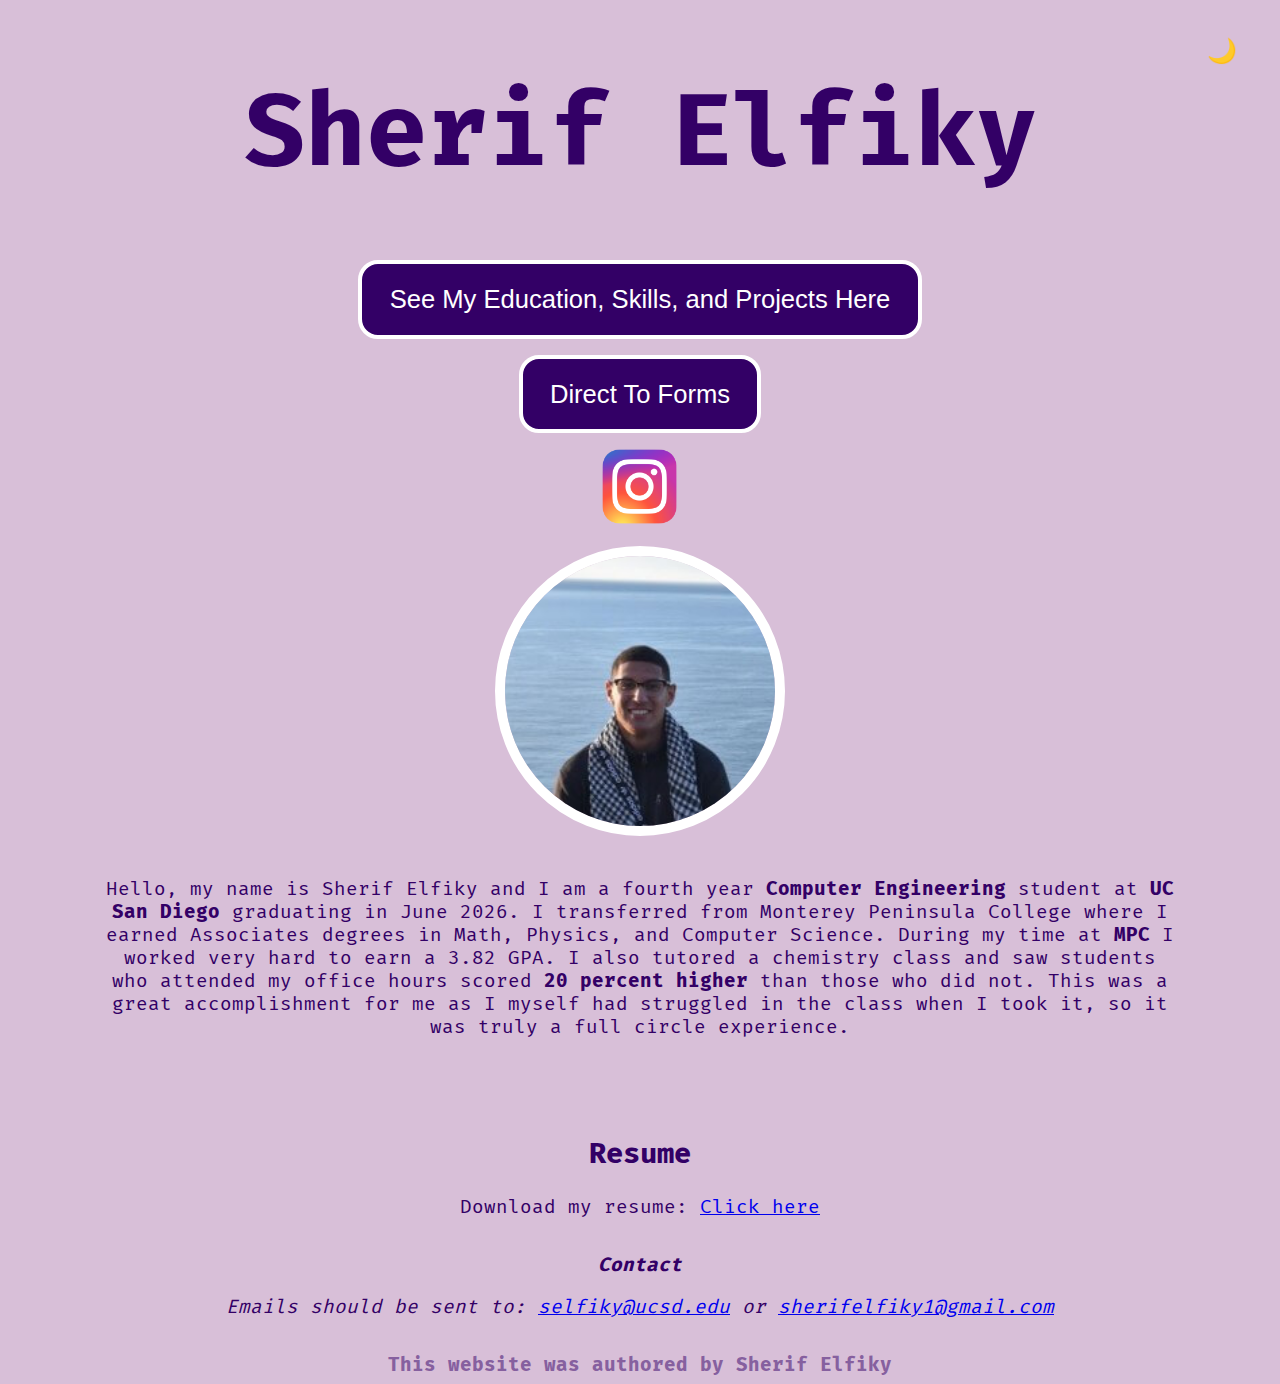
<file: index.html>
<!DOCTYPE html>
<html lang="en">

<head>
    <meta charset="UTF-8">
    <meta name="viewport" content="width=device-width, initial-scale=1.0">
    <title>Sherif's Portfolio</title>
    <link rel="icon" href="static/s-icon.png" type="image/png">
    <link rel="stylesheet" href="styles.css">

</head>

<body>
    <header>

        <h1>
            Sherif Elfiky
        </h1>

    </header>



    <main id="content">
        <nav class="for-nav_a">




            <a href="about.html"><button class="direct-buttons">See My Education, Skills, and Projects Here</button></a>
            <a href="forms.html"><button class="direct-buttons">Direct To Forms</button></a>

            <a href="https://www.instagram.com/sherifelfiky.1/" target="_blank"><button class="button-padding">
                    <img src="static/instagram.svg.png" alt="instagram logo" width="75" height="75">

                </button></a>



        </nav>




        <picture id='Portfolio_Pic'>
            <img src="static/me.jpeg" alt="pic of me">
        </picture>



        









        <p id="summary">
            Hello, my name is Sherif Elfiky and
            I am a fourth year <b>Computer Engineering</b> student at <b> UC San Diego </b> graduating in June 2026.
            I transferred from Monterey Peninsula College where I earned Associates degrees in
            Math, Physics, and Computer Science. During my time at <b> MPC </b> I worked very hard to
            earn a 3.82 GPA. I also tutored a chemistry class and saw
            students who attended my office hours scored <b>20 percent higher</b> than those
            who did not. This was a great accomplishment for me as I myself had struggled in the class
            when I took it, so it was truly a full circle experience.



        </p>


        <br>

        <section id="resume">
            <h2>Resume</h2>
            <p>Download my resume: <a href="static/my-resume.pdf" download>Click here</a></p>
        </section>


        <address id="Contact_Me">
            <strong>Contact</strong>
            <p>Emails should be sent to:
                <a href="mailto:selfiky@ucsd.edu">selfiky@ucsd.edu</a> or
                <a href="mailto:sherifelfiky1@gmail.com">sherifelfiky1@gmail.com</a>
            </p>
        </address>



        <footer class="blended-color">
            <strong>This website was authored by Sherif Elfiky</strong>
        </footer>




    </main>

    <script src="themes.js"></script>
</body>





</html>
</file>
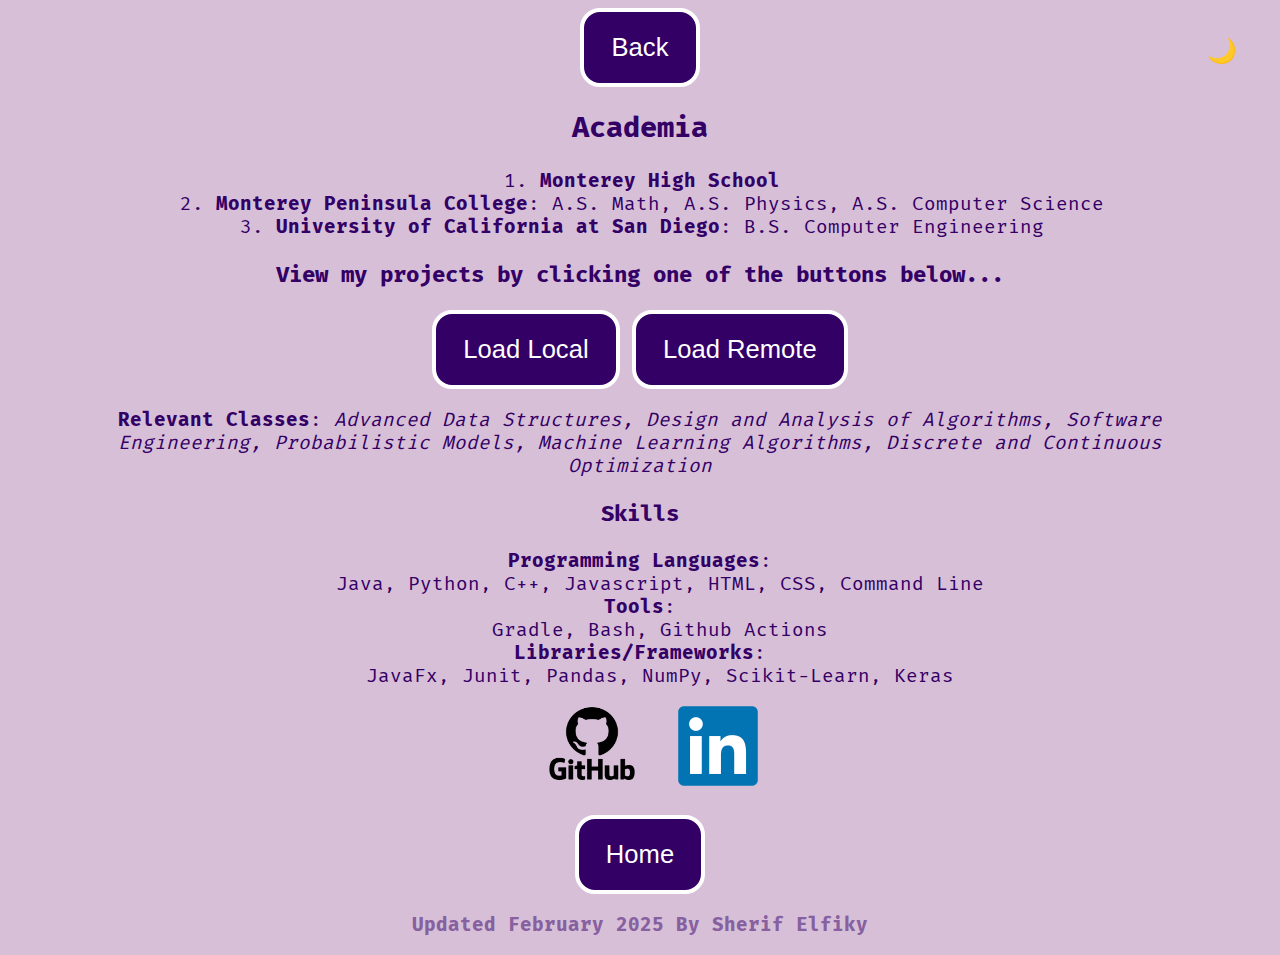
<file: about.html>
<!DOCTYPE html>
<html lang="en">

<head>
    <meta charset="UTF-8">
    <meta name="viewport" content="width=device-width, initial-scale=1.0">
    <title>More About Me</title>

    <link rel="stylesheet" href="styles.css">

    <link rel="icon" href="static/s-icon.png" type="image/png">


</head>


<body>

    <noscript>
        <style>
            #theme-toggle {
                display: none;
            }
        </style>
        <p>JavaScript is required for theme switching.</p>
    </noscript>

    <a href="index.html"><button class="direct-buttons">Back</button></a>


    

    <section id="School-Projects">
        <h2> Academia</h2>
        <ol class="lists">

            <li><b>Monterey High School</b></li>
            <li><b>Monterey Peninsula College</b>: A.S. Math, A.S. Physics, A.S. Computer Science</li>
            <li><b>University of California at San Diego</b>: B.S. Computer Engineering</li>

        </ol>

        


        <h3>View my projects by clicking one of the buttons below...</h3>

       


        
            <button id="load-local" class="direct-buttons">Load Local</button>
            <button id="load-remote" class="direct-buttons">Load Remote</button>
       



        <div id="project-cards">


        </div>

      

    </section>


    <div id="classes-taken">
        <p> <strong>Relevant Classes</strong>: <i>Advanced Data Structures, Design and Analysis of Algorithms, Software
                Engineering,
                Probabilistic
                Models, Machine Learning Algorithms, Discrete and Continuous Optimization </i> </p>
    </div>



    <h3>Skills</h3>
    <dl>
        <dt><b>Programming Languages</b>:</dt>
        <dd> Java, Python, C++, Javascript, HTML, CSS, Command Line</dd>

        <dt><b>Tools</b>:</dt>
        <dd>Gradle, Bash, Github Actions </dd>

        <dt><b>Libraries/Frameworks</b>:</dt>
        <dd>JavaFx, Junit, Pandas, NumPy, Scikit-Learn, Keras </dd>
    </dl>


    <nav class="for-nav_b">



        <a href="https://github.com/Sherif-Elfiky" target="_blank"> <button class="button-padding">
                <img src="static/git.png" alt="github logo" width="140" height="75">
            </button>
        </a>





        <a href="https://www.linkedin.com/in/sherif-elfiky01" target="_blank"> <button class="button-padding"> <img
                    src="static/in.png" alt="linkedin logo" width="80" height="80">
            </button>
        </a>


    </nav>
    <br>

    <footer class="blended-color">


        <a href="index.html">
            <button class="direct-buttons">Home</button>
        </a>
        <p><strong>Updated February 2025 By Sherif Elfiky</strong></p>


    </footer>

    <script src="projectcard.js"></script>
    <script src="projects.js"></script>
    <script src="themes.js"></script>



</body>


</html>
</file>
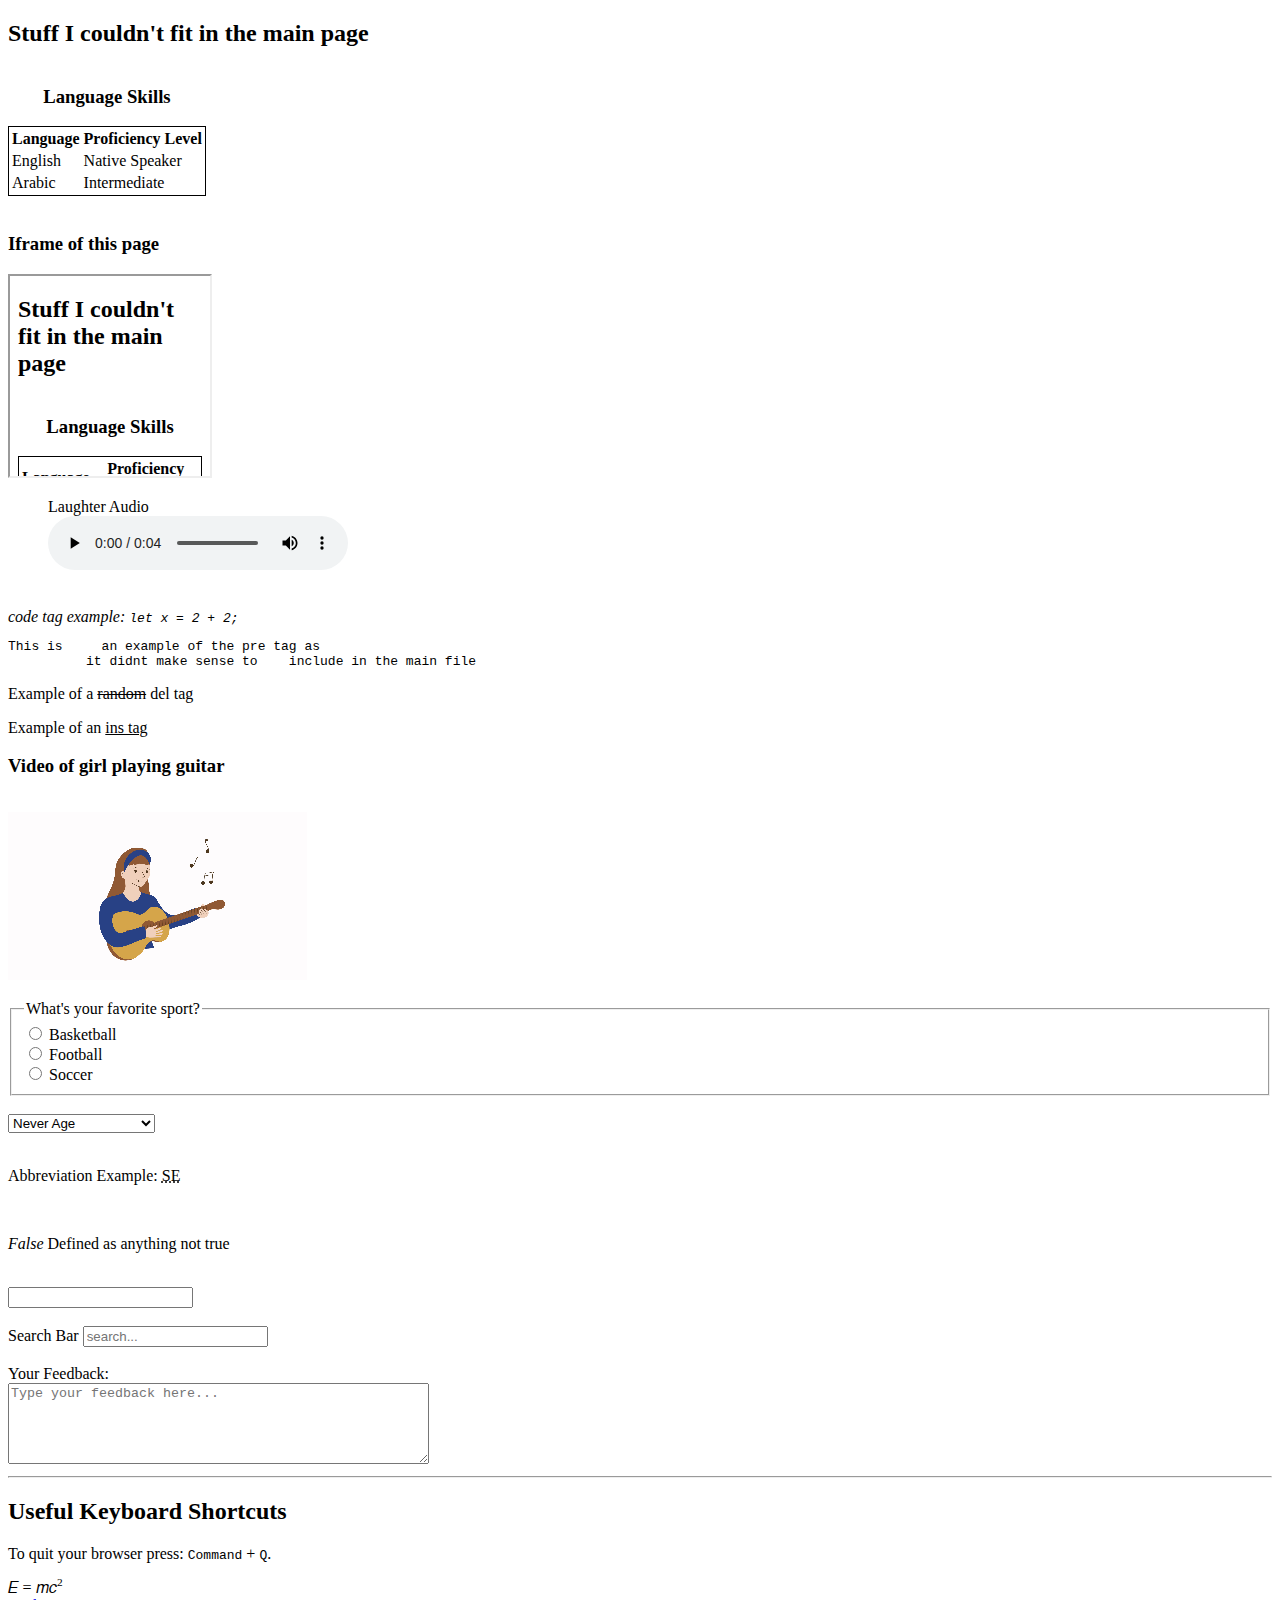
<file: experiments.html>
<!DOCTYPE html>
<html lang="en">


<head>
    <meta charset="UTF-8">
    <meta name="viewport" content="width=device-width, initial-scale=1.0">
    <title>Experiments</title>


</head>

<body>
    <header>
        <h2> Stuff I couldn't fit in the main page</h2>


    </header>



    <table style="border: 1px solid black;">
        <caption>
            <h3> Language Skills </h3>
        </caption>


        <colgroup>
            <col span="1">
            <col span="1">
        </colgroup>

        <thead>
            <tr>
                <th>Language</th>
                <th>Proficiency Level</th>
            </tr>
        </thead>
        <tbody>
            <tr>
                <td>English</td>
                <td>Native Speaker</td>
            </tr>
            <tr>
                <td>Arabic</td>
                <td>Intermediate</td>
            </tr>
        </tbody>
    </table>

    <br>

    <h3>Iframe of this page</h3>
    <iframe src="experiments.html" width="200" height="200" title="This Page Framed"></iframe>



    <br>

    <figure>
        <figcaption>Laughter Audio</figcaption>
        <audio controls>
            <source src="laugh.wav" type="audio/wav">
        </audio>
    </figure>

    <br>




    <i>code tag example: <code> let x = 2 + 2;</code></i>

    <pre>This is     an example of the pre tag as    
          it didnt make sense to    include in the main file</pre>


    <p>Example of a <del>random</del> del tag</p>

    <p>Example of an <ins>ins tag</ins></p>





    <h3>Video of girl playing guitar</h3>

    <video width="299" height="200" autoplay loop muted>
        <source src="guitar.mp4" type="video/mp4">

    </video>

    <br>

    <fieldset>
        <legend>What's your favorite sport?</legend>
        <input type="radio" id="Basketball" name="sport" value="Basketball">
        <label for="Basketball">Basketball</label><br>

        <input type="radio" id="Football" name="sport" value="Football">
        <label for="Football">Football</label><br>

        <input type="radio" id="Soccer" name="sport" value="Soccer">
        <label for="Soccer">Soccer</label><br>

    </fieldset>

    <br>


    <select>
        <optgroup label="Would You Rather(1)">
            <option value="1">Never Age</option>
            <option value="2">Be Extremely Rich</option>
        </optgroup>
        <optgroup label="Would You Rather(2)">
            <option value="3">Lose Hearing</option>
            <option value="4">Lose Eyesight</option>
        </optgroup>
    </select>

    <br><br>



    <p> Abbreviation Example: <abbr title="Sherif Elfiky"> SE </abbr>
    </p>

    <br>

    <p><dfn>False</dfn> Defined as anything not true</p>




    <dialog id="My_Dialog">
        <form method="dialog">
            <p>Dialog Box</p>
            <button type="submit">Close</button>
        </form>
    </dialog>

    <br>



    <input list="teams" name="Basktball" id="Bastketball_Teams">
    <datalist id="teams">
        <option value="warriors">
        <option value="lakers">
        <option value="kings">
        <option value="clippers">
    </datalist>




    <br><br>

    <search>
        <label for="search-bar">Search Bar</label>
        <input type="search" id="search-bar" name="query" placeholder="search...">
    </search>

    <br>





    <form action="#">
        <label for="feedback">Your Feedback:</label><br>
        <textarea id="feedback" name="feedback" rows="5" cols="50" placeholder="Type your feedback here..."></textarea>
    </form>

    <hr>


    <h2>Useful Keyboard Shortcuts</h2>

    <p>To quit your browser press: <kbd>Command</kbd> + <kbd> Q</kbd>.</p>


    <math xmlns="http://www.w3.org/1998/Math/MathML">
        <mrow>
            <mi>E</mi>
            <mo>=</mo>
            <mi>m</mi>
            <msup>
                <mi>c</mi>
                <mn>2</mn>
            </msup>
        </mrow>
    </math>

    <br>


    <a href="index.html">Back to Main Page</a>
</body>

</html>
</file>
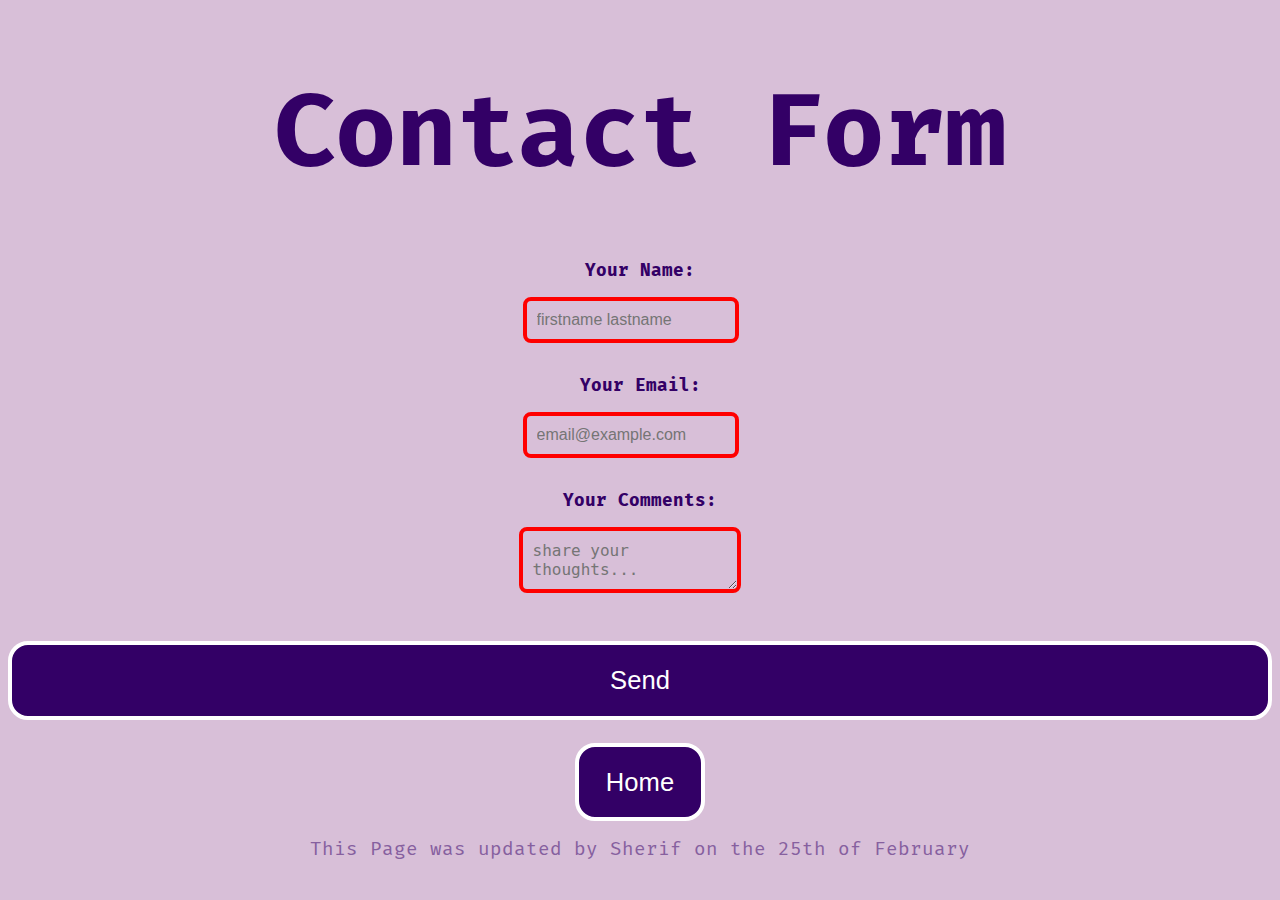
<file: forms-no-js.html>
<!DOCTYPE html>
<html lang="en">

<head>
    <meta charset="UTF-8">
    <meta name="viewport" content="width=device-width, initial-scale=1.0">
    <title>forms</title>
    <link rel="icon" href="static/s-icon.png" type="image/png">
    <link rel="stylesheet" href="styles.css">

</head>

<body>

    <header>
        <h1>
            Contact Form
        </h1>
    </header>


    <form action="https://httpbin.org/post" method="POST">

        <div id="want-centered">

            <label>Your Name:
                <input type="text" name="your-name" required minlength="1" maxlength="100" pattern="[A-Za-z\s]+"
                    placeholder="firstname lastname">
                <output class="error"></output>
                <output class="info"></output>
            </label>


            <label> Your Email:
                <input type="email" name="your-email" required placeholder="email@example.com">
                <output class="error"></output>
                <output class="info"></output>
            </label>

            <label> Your Comments:
                <textarea name="your-comments" required minlength="1" maxlength="300" pattern="[A-Za-z\s]+"
                    placeholder="share your thoughts..."></textarea>
                <output class="error"></output>
                <output class="info"></output>
            </label>

            <noscript>
                <input type="hidden" name="possible_bot" value="true">
            </noscript>
        </div>



        <button class="direct-buttons">Send</button>







    </form>
    <br>



    <footer id="footer-elements" class="blended-color">
        <a href="index.html">
            <button class="direct-buttons">Home</button>
        </a>

        This Page was updated by Sherif on the 25th of February
    </footer>


</body>

</html>
</file>
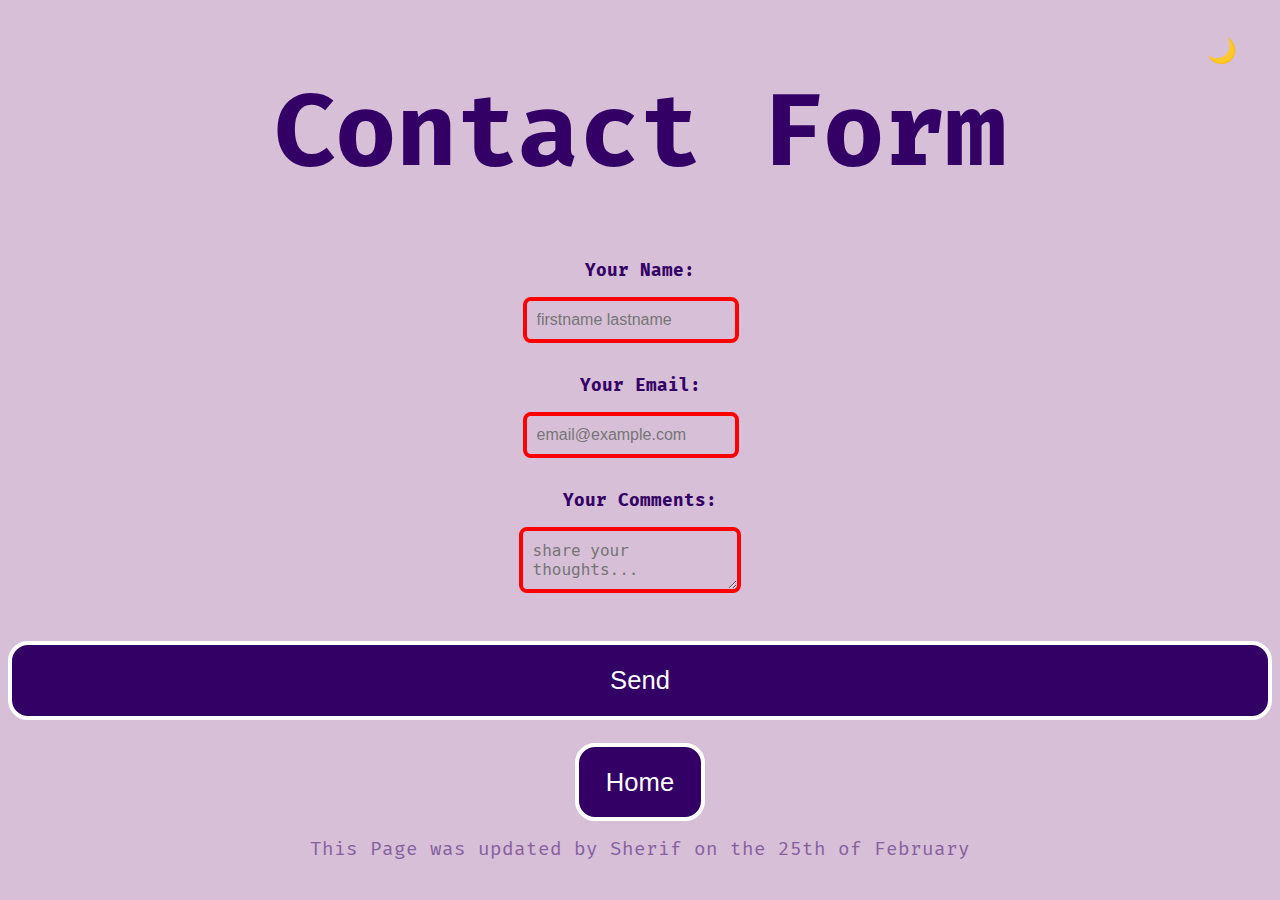
<file: forms.html>
<!DOCTYPE html>
<html lang="en">

<head>
    <meta charset="UTF-8">
    <meta name="viewport" content="width=device-width, initial-scale=1.0">
    <title>forms</title>
    <link rel="icon" href="static/s-icon.png" type="image/png">
    <link rel="stylesheet" href="styles.css">
</head>

<body>
    <header>
        <h1>Contact Form</h1>
    </header>

    <form action="https://httpbin.org/post" method="POST">
        <div id="want-centered">
            <label>Your Name:
                <input type="text" name="your-name" required minlength="1" maxlength="100" pattern="[A-Za-z\s]+"
                    placeholder="firstname lastname">
                <output class="error"></output>
                <output class="info"></output>
            </label>

            <label>Your Email:
                <input type="email" name="your-email" required placeholder="email@example.com">
                <output class="error"></output>
                <output class="info"></output>
            </label>

            <label>Your Comments:
                <textarea name="your-comments" required minlength="1" maxlength="300" pattern="[A-Za-z\s]+"
                    placeholder="share your thoughts..."></textarea>
                <output class="error"></output>
                <output class="info"></output>
            </label>

            <noscript>
                <input type="hidden" name="possible_bot" value="true">
            </noscript>
        </div>

        <!-- Hidden field to capture errors with new id -->
        <input type="hidden" name="form-errors" id="hidden-form-errors">

        <button class="direct-buttons">Send</button>
    </form>
    <br>

    <div id="error-messages"></div> <!-- Section to show all errors -->

    <footer id="footer-elements" class="blended-color">
        <a href="index.html">
            <button class="direct-buttons">Home</button>
        </a>
        This Page was updated by Sherif on the 25th of February
    </footer>

    <script>
        document.addEventListener("DOMContentLoaded", function () {
            const form = document.querySelector("form");
            const nameInput = document.getElementsByName("your-name")[0];
            const emailInput = document.getElementsByName("your-email")[0];
            const commentsInput = document.getElementsByName("your-comments")[0];
            const nameErrorOutput = nameInput.nextElementSibling;
            const emailErrorOutput = emailInput.nextElementSibling;
            const commentsErrorOutput = commentsInput.nextElementSibling;
            const nameInfoOutput = nameErrorOutput.nextElementSibling;
            const emailInfoOutput = emailErrorOutput.nextElementSibling;
            const commentsInfoOutput = commentsErrorOutput.nextElementSibling;

            let form_errors = [];

            function validateName() {
                if (!nameInput.checkValidity()) {
                    nameErrorOutput.textContent = "Invalid name format. Only letters and spaces allowed.";
                    form_errors.push({ field: "your-name", error: "Invalid name format." });
                } else {
                    nameErrorOutput.textContent = "";
                }
            }

            function validateEmail() {
                if (!emailInput.checkValidity()) {
                    emailErrorOutput.textContent = "Please enter a valid email address.";
                    form_errors.push({ field: "your-email", error: "Invalid email format." });
                } else {
                    emailErrorOutput.textContent = "";
                }
            }

            function validateComments() {
                if (!commentsInput.checkValidity()) {
                    commentsErrorOutput.textContent = "Invalid characters in comments.";
                    form_errors.push({ field: "your-comments", error: "Invalid characters in comments." });
                } else {
                    commentsErrorOutput.textContent = "";
                }
            }

            function maskInput(input, pattern) {
                input.addEventListener("input", function () {
                    let value = input.value;
                    input.value = value.replace(new RegExp(`[^${pattern}]`, 'g'), '');
                });
            }

            function displayErrorMessages() {
                const errorMessagesDiv = document.getElementById("error-messages");
                errorMessagesDiv.innerHTML = ""; // Clear previous error messages
                form_errors.forEach(error => {
                    const errorElement = document.createElement("div");
                    errorElement.textContent = `Error in ${error.field}: ${error.error}`;
                    errorMessagesDiv.appendChild(errorElement);
                });
            }

            function updateCommentsInfo() {
                const maxLength = commentsInput.maxLength;
                const currentLength = commentsInput.value.length;
                const remaining = maxLength - currentLength;
                commentsInfoOutput.textContent = `${remaining} characters remaining`;

                if (remaining <= 50) {
                    commentsInfoOutput.style.color = "orange";
                }
                if (remaining <= 10) {
                    commentsInfoOutput.style.color = "red";
                }
                if (remaining <= 0) {
                    commentsInfoOutput.style.color = "red";
                    commentsInput.setCustomValidity("Exceeded character limit.");
                } else {
                    commentsInput.setCustomValidity("");
                }
            }

            nameInput.addEventListener("input", validateName);
            emailInput.addEventListener("input", validateEmail);
            commentsInput.addEventListener("input", validateComments);
            commentsInput.addEventListener("input", updateCommentsInfo);

            form.addEventListener("submit", function (event) {
                event.preventDefault();

                form_errors = [];

                validateName();
                validateEmail();
                validateComments();

                displayErrorMessages(); // Display errors on the page

                // Check if there are any errors
                if (form_errors.length === 0) {
                    // If no errors, submit the form
                    const formErrorsInput = document.getElementById("hidden-form-errors");
                    formErrorsInput.value = JSON.stringify(form_errors);

                    // Log the form errors for debugging
                    console.log("Form errors:", form_errors);
                    form.submit();
                } else {
                    // If there are errors, populate the hidden field with the errors and send them
                    const formErrorsInput = document.getElementById("hidden-form-errors");
                    formErrorsInput.value = JSON.stringify(form_errors);
                    console.log("Form errors:", form_errors);
                    // Optionally, show the errors in the UI or handle them as needed
                }
            });

            maskInput(nameInput, /[^A-Za-z\s]/);
            maskInput(emailInput, /[^A-Za-z0-9@.\s]/);
        });
    </script>

    <script src="themes.js"></script>

</body>

</html>
</file>
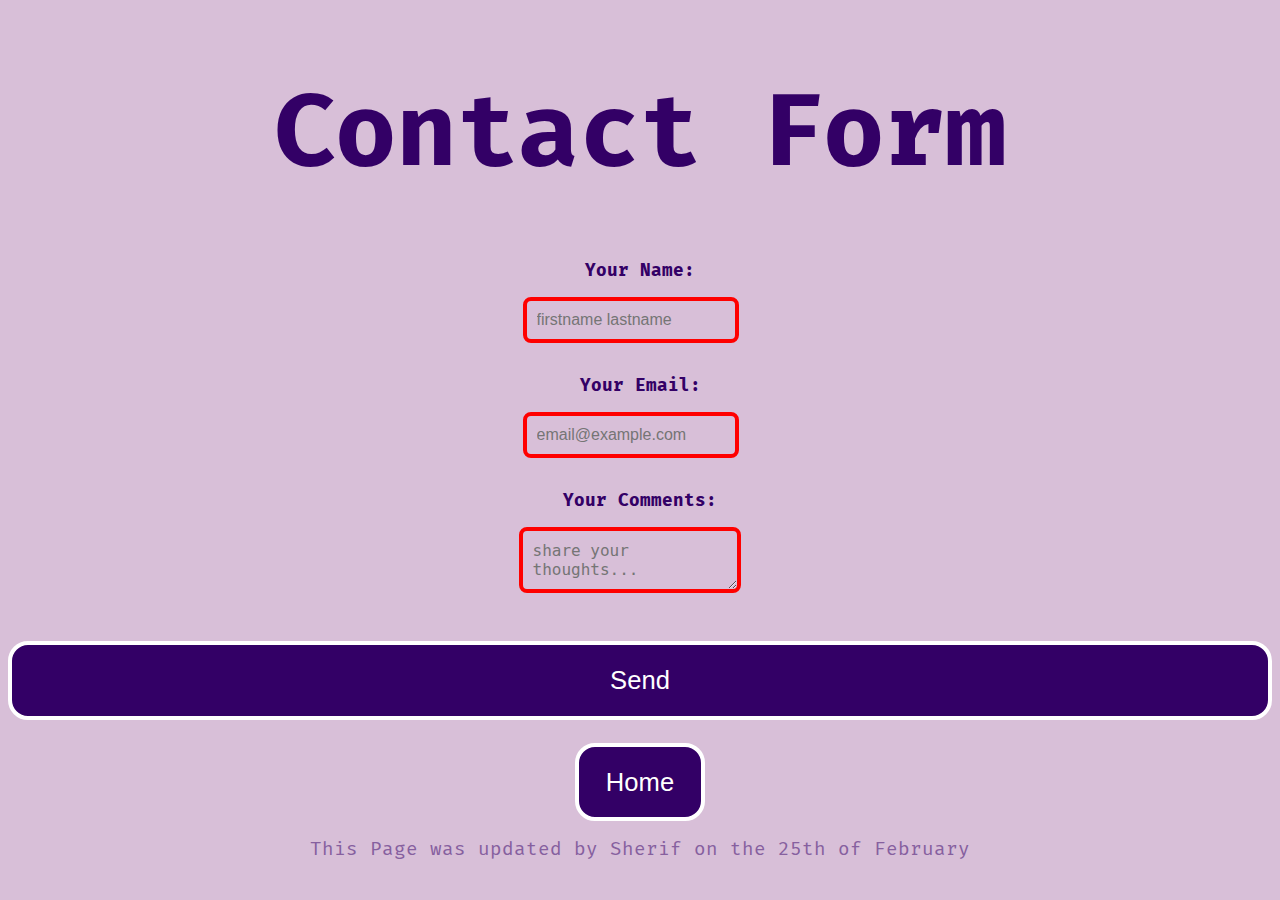
<file: part3forms.html>
<!DOCTYPE html>
<html lang="en">

<head>
    <meta charset="UTF-8">
    <meta name="viewport" content="width=device-width, initial-scale=1.0">
    <title>forms</title>
    <link rel="icon" href="static/s-icon.png" type="image/png">
    <link rel="stylesheet" href="styles.css">
</head>

<body>

    <header>
        <h1>Contact Form</h1>
    </header>

    <form action="https://httpbin.org/post" method="POST">
        <div id="want-centered">
            <label>Your Name:
                <input type="text" name="your-name" required minlength="1" maxlength="100" pattern="[A-Za-z\s]+"
                    placeholder="firstname lastname">
                <output class="error"></output>
                <output class="info"></output>
            </label>

            <label>Your Email:
                <input type="email" name="your-email" required placeholder="email@example.com">
                <output class="error"></output>
                <output class="info"></output>
            </label>

            <label>Your Comments:
                <textarea name="your-comments" required minlength="1" maxlength="300" pattern="[A-Za-z\s]+"
                    placeholder="share your thoughts..."></textarea>
                <output class="error"></output>
                <output class="info"></output>
            </label>

            <noscript>
                <input type="hidden" name="possible_bot" value="true">
            </noscript>
        </div>

        <button class="direct-buttons">Send</button>
    </form>
    <br>

    <footer id="footer-elements" class="blended-color">
        <a href="index.html">
            <button class="direct-buttons">Home</button>
        </a>
        This Page was updated by Sherif on the 25th of February
    </footer>

    <script>
        document.addEventListener("DOMContentLoaded", function () {
            const form = document.querySelector("form");
            const nameInput = document.getElementsByName("your-name")[0];
            const emailInput = document.getElementsByName("your-email")[0];
            const commentsInput = document.getElementsByName("your-comments")[0];
            const nameErrorOutput = nameInput.nextElementSibling;
            const emailErrorOutput = emailInput.nextElementSibling;
            const commentsErrorOutput = commentsInput.nextElementSibling;
            const nameInfoOutput = nameErrorOutput.nextElementSibling;
            const emailInfoOutput = emailErrorOutput.nextElementSibling;
            const commentsInfoOutput = commentsErrorOutput.nextElementSibling;

            let form_errors = [];

            function validateName() {
                if (!nameInput.checkValidity()) {
                    nameErrorOutput.textContent = "Invalid name format. Only letters and spaces allowed.";
                    form_errors.push({ field: "your-name", error: "Invalid name format." });
                } else {
                    nameErrorOutput.textContent = "";
                }
            }

            function validateEmail() {
                if (!emailInput.checkValidity()) {
                    emailErrorOutput.textContent = "Please enter a valid email address.";
                    form_errors.push({ field: "your-email", error: "Invalid email format." });
                } else {
                    emailErrorOutput.textContent = "";
                }
            }

            function validateComments() {
                if (!commentsInput.checkValidity()) {
                    commentsErrorOutput.textContent = "Invalid characters in comments.";
                    form_errors.push({ field: "your-comments", error: "Invalid characters in comments." });
                } else {
                    commentsErrorOutput.textContent = "";
                }
            }

            function maskInput(input, pattern) {
                input.addEventListener("input", function () {
                    let value = input.value;
                    input.value = value.replace(new RegExp(`[^${pattern}]`, 'g'), '');
                });
            }

            function displayErrorMessage(input, message) {
                const errorOutput = input.nextElementSibling;
                errorOutput.textContent = message;
                setTimeout(() => {
                    errorOutput.textContent = "";
                }, 3000);
            }

            function updateCommentsInfo() {
                const maxLength = commentsInput.maxLength;
                const currentLength = commentsInput.value.length;
                const remaining = maxLength - currentLength;
                commentsInfoOutput.textContent = `${remaining} characters remaining`;

                if (remaining <= 50) {
                    commentsInfoOutput.style.color = "orange";
                }
                if (remaining <= 10) {
                    commentsInfoOutput.style.color = "red";
                }
                if (remaining <= 0) {
                    commentsInfoOutput.style.color = "red";
                    commentsInput.setCustomValidity("Exceeded character limit.");
                } else {
                    commentsInput.setCustomValidity("");
                }
            }

            nameInput.addEventListener("input", validateName);
            emailInput.addEventListener("input", validateEmail);
            commentsInput.addEventListener("input", validateComments);
            commentsInput.addEventListener("input", updateCommentsInfo);

            form.addEventListener("submit", function (event) {
                event.preventDefault(); 

                
                form_errors = [];

             
                validateName();
                validateEmail();
                validateComments();

                
                if (form_errors.length === 0) {
                    form.submit(); 
                } else {
                  
                    console.log("Form errors:", form_errors);
                }
            });

            maskInput(nameInput, /[^A-Za-z\s]/);
            maskInput(emailInput, /[^A-Za-z0-9@.\s]/);
        });
    </script>

</body>

</html>
</file>
<file: styles.css>
@import url('https://fonts.googleapis.com/css2?family=Fira+Mono:wght@400;700&display=swap');

:root {
    --primary-color: #D8BFD8;
    --secondary-color: #330066; 
    --bg-color: #D8BFD8;
    --text-color:  #330066; 

}

[data-theme="dark"] {
    --bg-color: #2E0854; 
    --text-color: #E6E6FA; 
}


.blended-color {
    color: color-mix(in srgb, var(--primary-color, #E6E6FA) 50%, var(--secondary-color, #2E0854) 50%);
}

@keyframes fadeIn {
    from { opacity: 0; }
    to { opacity: 1; }
}

h1 {
    font-size: 8vw;
    animation: fadeIn 2.5s ease-in-out;
}

body {
    background-color: var(--bg-color, #E6E6FA);
    color: var(--text-color, #2E0854);
    text-align: center;
    font-family: 'Fira Mono', monospace;
    font-size: 1.2em;
}


#summary, #classes-taken {
    margin-left: 5em;
    margin-right: 5em;
}



#content {
    display: flex;
    flex-direction: column;
    align-items: center;
    gap: 1rem;
    
}

.for-nav_a {
    display: flex;
    flex-direction: column;
   
}

.for-nav_b {
    display: flex;
    flex-direction: row;
    

}





.lists {
    display: flex;
    align-items: center;
    flex-direction: column;
}

button.button-padding {
    padding: 0;
    border: none; 
    background: none; 
    transition: transform 0.2s ease-in-out;

}

button.button-padding:hover {
    transform: scale(1.1); 
}

.direct-buttons {
   
    border: 2px solid white; 
    border-radius: 12px;     
    background-color: var(--secondary-color, #2E0854);
    color: white;        
}


#Portfolio_Pic img {
    width: 30vh; 
    height: 30vh; 
    border-radius: 50%;
    border: 10px solid white; 
    object-fit: cover; 
}


@media (max-width: 600px) {
   
    button {
      padding: 1rem 1.5rem;  
      font-size: 1.2rem;    
    }
  
   
    .direct-buttons{
      border-width: 3px;    
      border-radius: 16px;
    }

    

    
}


@media (min-width: 600px) {
    button {
        padding: 1.3rem 1.7rem;  
        font-size: 1.5rem;     
    }

    .direct-buttons {
        border-width: 4px;    
        border-radius: 20px; 
        padding: 1.3rem 1.7rem; 
        font-size: 1.6rem;
    }
}


.direct-buttons:hover {
    background-color: white;
    color: var(--secondary-color, #2E0854);
    border: 2px solid var(--secondary-color, #2E0854);
    transition: 0.3s ease-in-out;
}

nav:has(a){
    display: flex;
    gap: 1rem;
    font-weight: bold;
    justify-content: center;

}


form {
    display: flex;
    flex-direction: column;
    gap: 1rem;
   
}

#footer-elements {
    display: flex;
    flex-direction: column;
    gap: 1rem;
    align-items: center;

}

label {
    display: flex;
    flex-direction: column;
    gap: 1rem;
    font-weight: bold;
    color: var(white, #2E0854);
    font-size: 1.1rem;
}

#want-centered {
    display: flex;
    flex-direction: column;
    align-items: center;
}


textarea, input {
    width: 80%; 
    padding: 0.625rem; 
    border: 0.125rem solid var(--secondary-color, #2E0854); 
    border-radius: 0.5rem; 
    font-size: 1rem;
    background-color: var(--primary-color, #E6E6FA);
    color: var(--secondary-color, #2E0854);
    transition: border-color 0.3s ease-in-out, background-color 0.3s ease-in-out;
  
}


textarea:focus, input:focus {
    border-color: var(--primary-color, #E6E6FA);
    background-color: white;
    color: var(white, #2E0854);
    
}


textarea:invalid, input:invalid {
    border: 4px solid red;
}

textarea:valid, input:valid {
    border: 4px solid green;

}



#theme-toggle {
    position: fixed;
    top: 1rem;
    right: 1rem;
    background: none;
    border: none;
    font-size: 1.5rem;
   
    cursor: pointer;
    display: none;
}


.js-enabled #theme-toggle {
    display: block;
}
</file>
